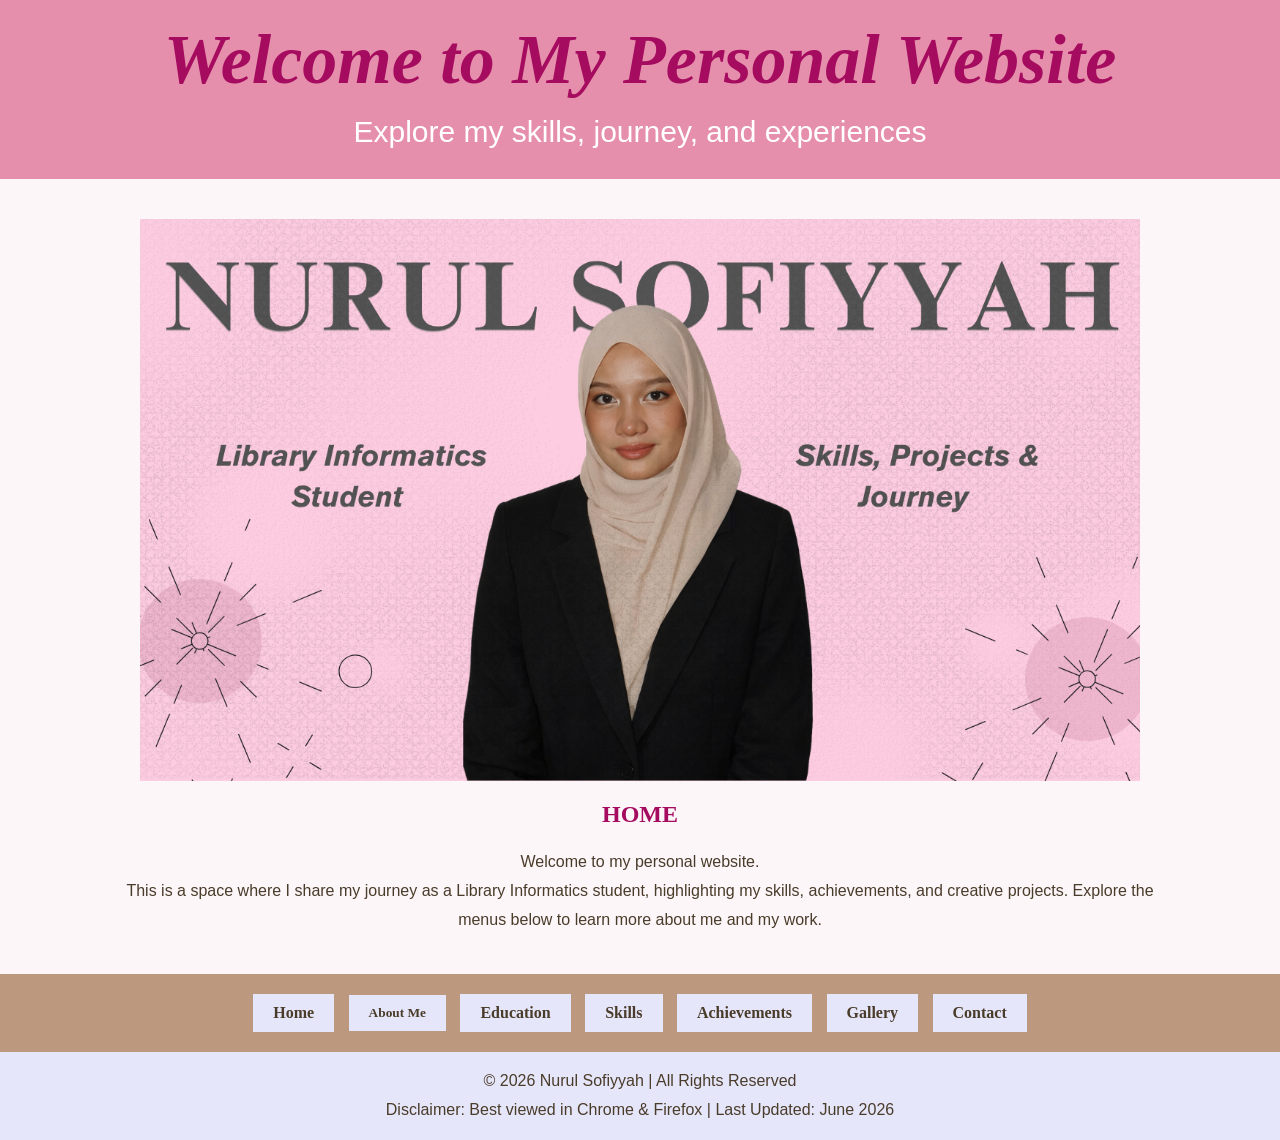
<file: index.html>
<!DOCTYPE html>
<html xmlns="http://www.w3.org/1999/xhtml">
<head>
    <title>My Personal Website</title>
    <meta charset="UTF-8" />
    <meta name="keywords" content="Sofiyyah, personal website, UiTM Kedah" />
    <meta name="description" content="My personal website project for IML254" />
    <meta name="author" content="Nurul Sofiyyah" />
    <link rel="stylesheet" type="text/css" href="css/style.css" />
</head>
<body>

<div id="header" class="rise-down">
    <h1>Welcome to My Personal Website</h1>
    <p>Explore my skills, journey, and experiences</p>
</div>

<div id="content" class="rise-down">
    <div class="left">
        <img src="sof.png" alt="Nurul Sofiyyah Banner" class="banner-img" />
    </div>
    <div class="right rise-down">
        <h2>HOME</h2>
        <p>
            Welcome to my personal website. <br> 
            This is a space where I share my journey as a Library Informatics student, 
            highlighting my skills, achievements, and creative projects. 
            Explore the menus below to learn more about me and my work.
        </p>
    </div>
</div>

    <div class="menu-section">
        <a href="index.html">Home</a>
        <div class="dropdown">
    <button class="dropbtn">About Me</button>
    <div class="dropdown-content">
      <a href="profile.html">Profile</a>
      <a href="interests.html">Interests</a>
      <a href="experiences.html">Experiences</a>
    </div>
  </div>

  <a href="education.html">Education</a>
  <a href="skills.html">Skills</a>
  <a href="achievements.html">Achievements </a>
  <a href="gallery.html">Gallery</a>
  <a href="contact.html">Contact</a>
</div>


<div id="footer" class="rise-down">
        <p>&copy; 2026 Nurul Sofiyyah | All Rights Reserved</p>
    <p>Disclaimer: Best viewed in Chrome & Firefox | Last Updated: June 2026</p>
</div>

</body>
</html>
</file>
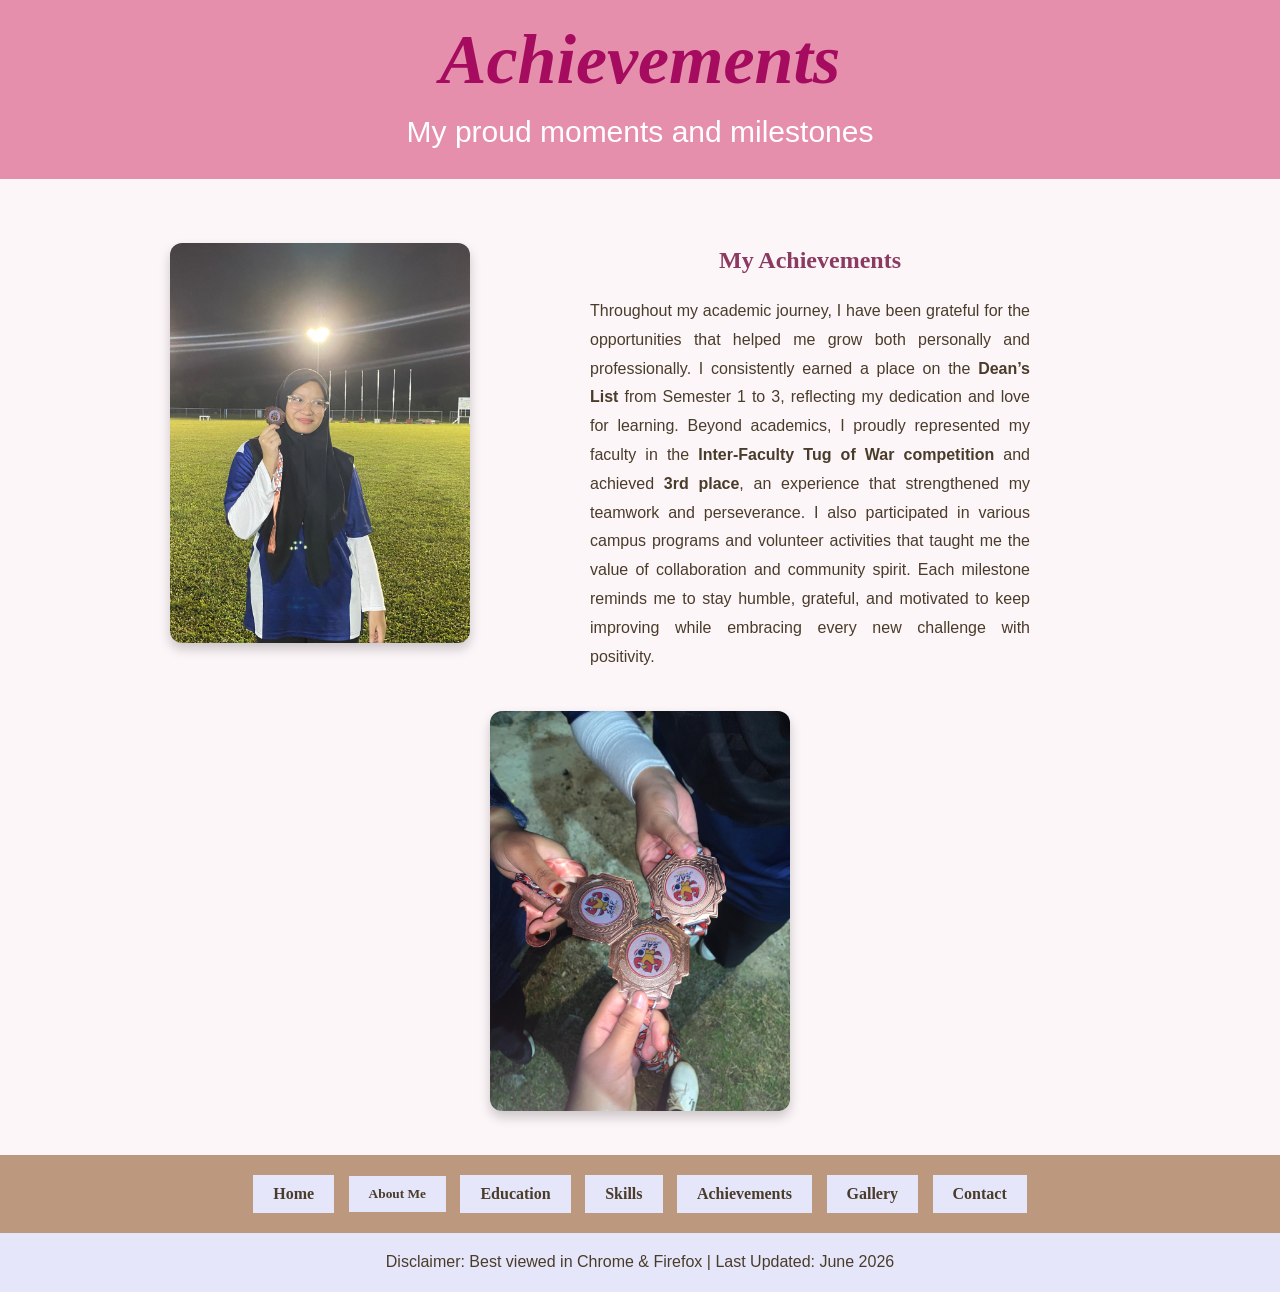
<file: achievements.html>
<!DOCTYPE html>
<html lang="en">
<head>
  <meta charset="UTF-8">
  <title>Achievements</title>
  <link rel="stylesheet" href="css/style.css">
</head>
<body>

  <div id="header" class="rise-down">
    <h1>Achievements</h1>
    <p>My proud moments and milestones</p>
  </div>

  <div class="achievements-section rise-down">
  <!-- Gambar kiri -->
  <div class="achievements-image">
    <img src="win1.jpeg" alt="Achievement Photo 1">
  </div>

  <div class="achievements-text">
  <h2>My Achievements</h2>
  <p>
    Throughout my academic journey, I have been grateful for the opportunities that helped me grow both personally and professionally. 
    I consistently earned a place on the <strong>Dean’s List</strong> from Semester 1 to 3, reflecting my dedication and love for learning. 
    Beyond academics, I proudly represented my faculty in the <strong>Inter‑Faculty Tug of War competition</strong> and achieved <strong>3rd place</strong>, 
    an experience that strengthened my teamwork and perseverance.  
    I also participated in various campus programs and volunteer activities that taught me the value of collaboration and community spirit.  
    Each milestone reminds me to stay humble, grateful, and motivated to keep improving while embracing every new challenge with positivity.
  </p>
</div>

  <div class="achievements-image-right">
    <img src="win2.jpeg" alt="Achievement Photo 2">
  </div>
</div>


  <div class="menu-section">
    <a href="index.html">Home</a>
    <div class="dropdown">
      <button class="dropbtn">About Me</button>
      <div class="dropdown-content">
        <a href="profile.html">Profile</a>
        <a href="interests.html">Interests</a>
        <a href="experiences.html">Experiences</a>
      </div>
    </div>
    <a href="education.html">Education</a>
    <a href="skills.html">Skills</a>
    <a href="achievements.html">Achievements</a>
    <a href="gallery.html">Gallery</a>
    <a href="contact.html">Contact</a>
  </div>

  <div id="footer" class="rise-down">
    <p>Disclaimer: Best viewed in Chrome & Firefox | Last Updated: June 2026</p>
  </div>

</body>
</html>
</file>
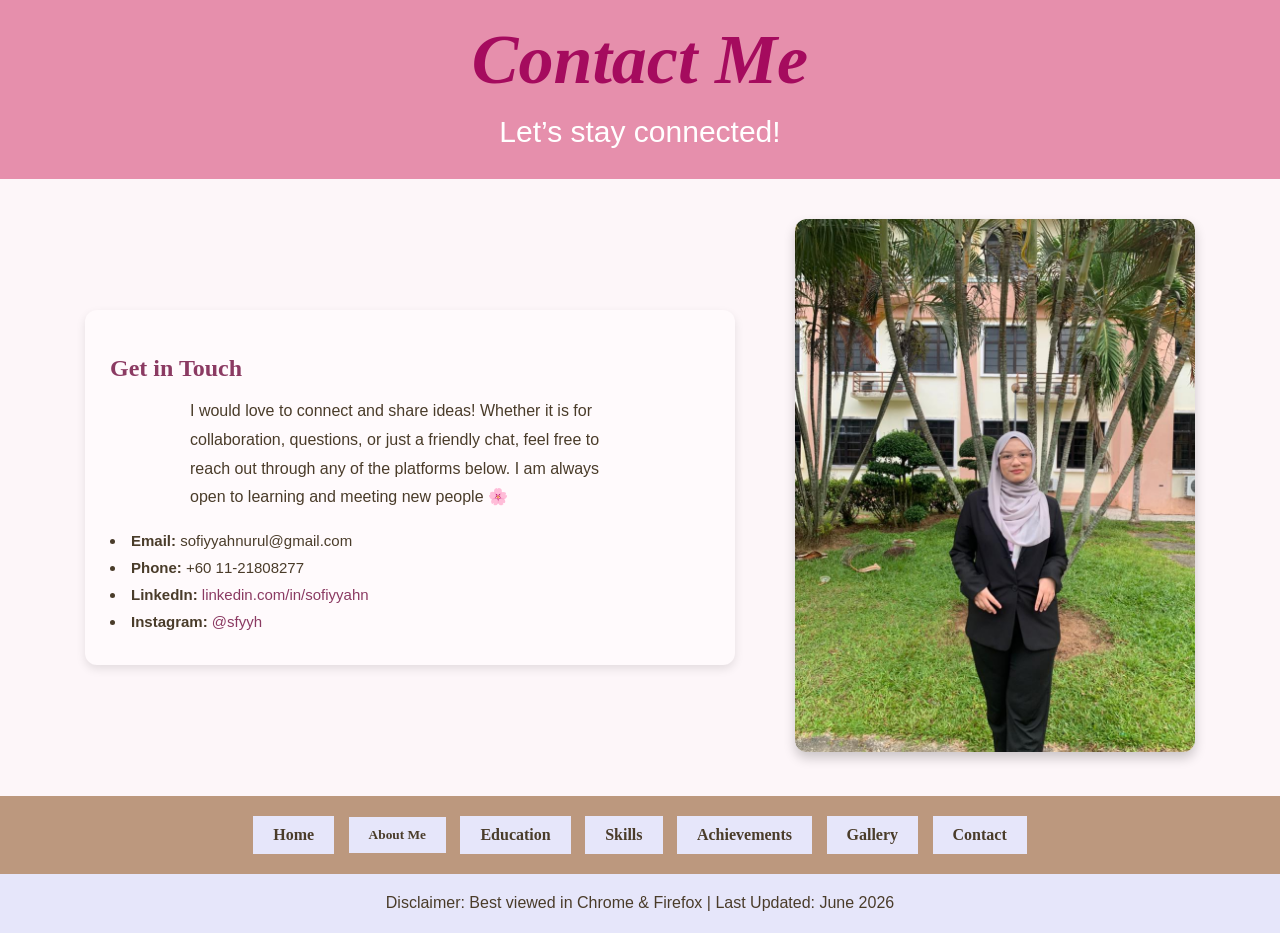
<file: contact.html>
<!DOCTYPE html>
<html lang="en">
<head>
  <meta charset="UTF-8">
  <title>Contact</title>
  <link rel="stylesheet" href="css/style.css">
</head>
<body>

  <div id="header" class="rise-down">
    <h1>Contact Me</h1>
    <p>Let’s stay connected!</p>
  </div>

  <div class="contact-section rise-down">
    <div class="contact-info">
  <h2>Get in Touch</h2>
  <p>
    I would love to connect and share ideas! Whether it is for collaboration, questions, or just a friendly chat, 
    feel free to reach out through any of the platforms below. I am always open to learning and meeting new people 🌸
  </p>
    <li><strong>Email:</strong> sofiyyahnurul@gmail.com</li>
    <li><strong>Phone:</strong> +60 11-21808277</li>
    <li><strong>LinkedIn:</strong> <a href="#">linkedin.com/in/sofiyyahn</a></li>
    <li><strong>Instagram:</strong> <a href="#">@sfyyh</a></li>
</div>

    <div class="contact-image">
      <img src="ctc.jpeg" alt="Contact Photo">
    </div>
  </div>

  <div class="menu-section">
    <a href="index.html">Home</a>
    <div class="dropdown">
      <button class="dropbtn">About Me</button>
      <div class="dropdown-content">
        <a href="profile.html">Profile</a>
        <a href="interests.html">Interests</a>
        <a href="experiences.html">Experiences</a>
      </div>
    </div>
    <a href="education.html">Education</a>
    <a href="skills.html">Skills</a>
    <a href="achievements.html">Achievements</a>
    <a href="gallery.html">Gallery</a>
    <a href="contact.html">Contact</a>
  </div>


  <div id="footer" class="rise-down">
    <p>Disclaimer: Best viewed in Chrome & Firefox | Last Updated: June 2026</p>
  </div>

</body>
</html>
</file>
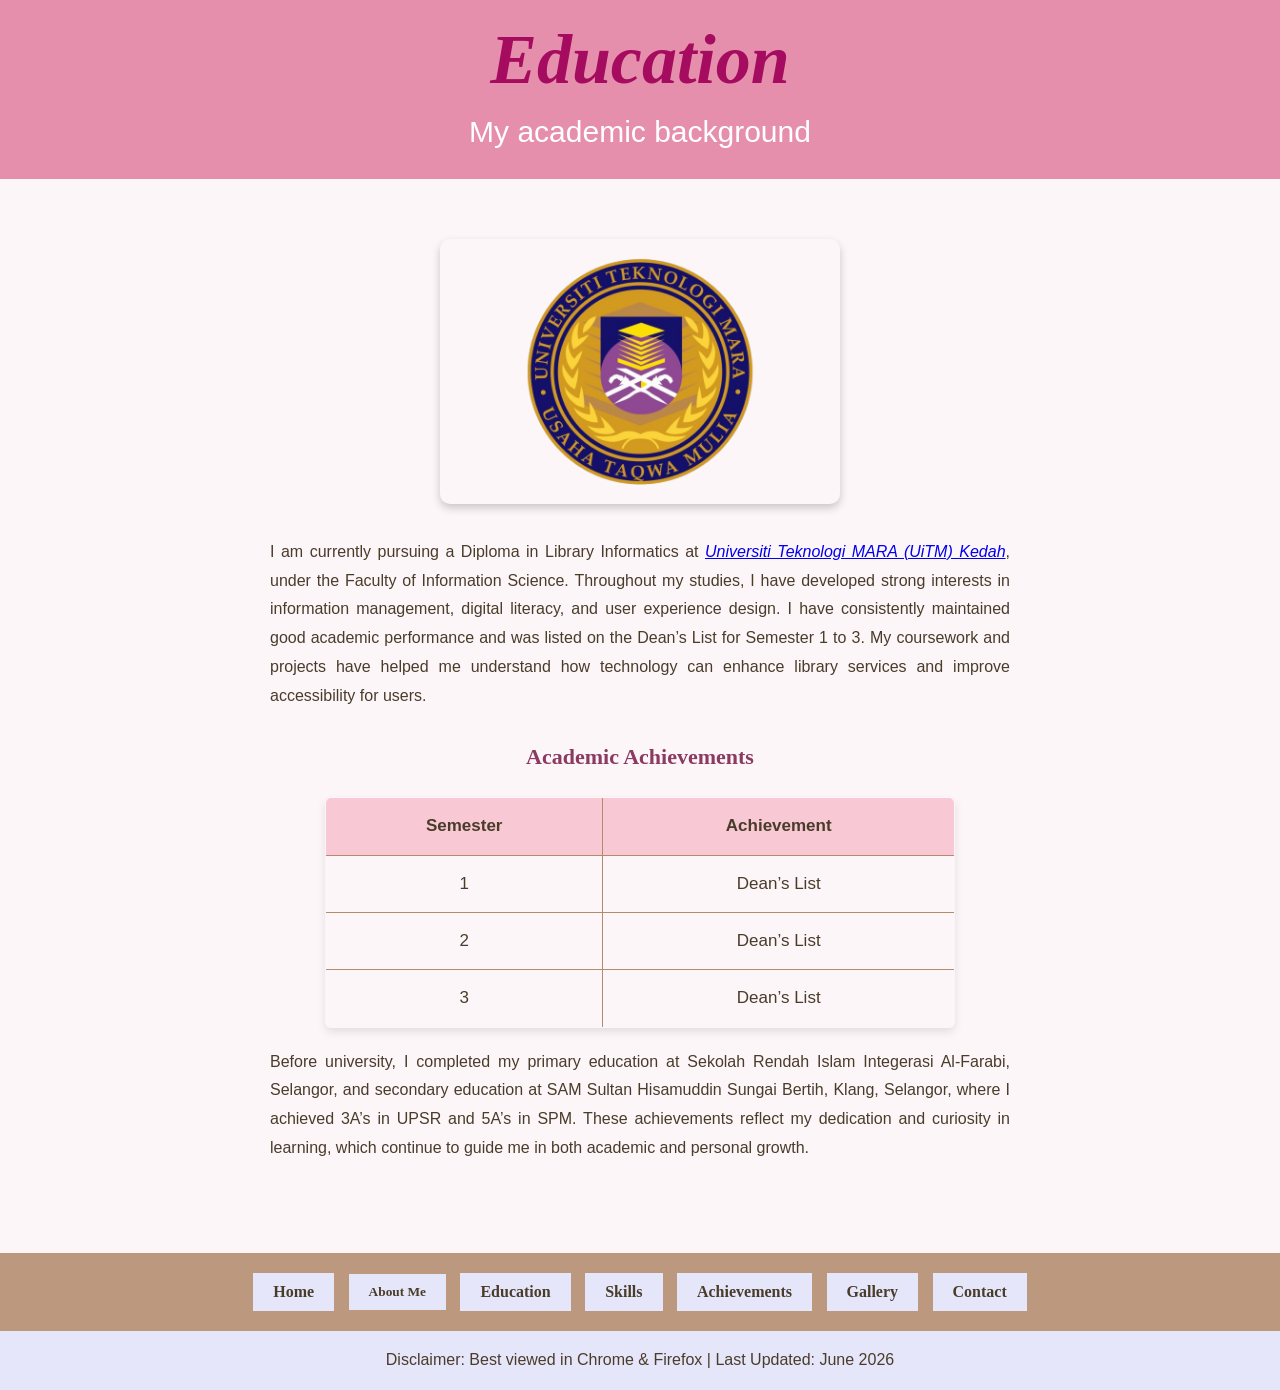
<file: education.html>
<!DOCTYPE html>
<html lang="en">
<head>
  <meta charset="UTF-8">
  <title>Education</title>
  <!-- Pastikan CSS link betul -->
  <link rel="stylesheet" href="css/style.css">
</head>
<body>

  <div id="header" class="rise-down">
    <h1>Education</h1>
    <p>My academic background</p>
  </div>

  <div class="education-section rise-down">
<!-- Logo UiTM -->
  <div class="education-image" onclick="document.getElementById('uitmVideo').style.display='block'">
    <img src="logo.png" alt="UiTM Kedah Campus" style="cursor:pointer;">
  </div>

  <div id="uitmVideo" style="display:none; margin-top:20px; text-align:center;">
    <iframe width="560" height="315" 
            src="https://www.youtube.com/embed/l4G6UvFV_eA" 
            title="UiTM Video" frameborder="0" 
            allow="accelerometer; autoplay; clipboard-write; encrypted-media; gyroscope; picture-in-picture" 
            allowfullscreen>
    </iframe>
  </div>

    <div class="education-text">
      <p>
        <p>
      I am currently pursuing a Diploma in Library Informatics at  <a href="https://kedah.uitm.edu.my" target="_blank"><i>Universiti Teknologi MARA (UiTM) Kedah</i></a>, under the Faculty of Information Science. 
      Throughout my studies, I have developed strong interests in information management, digital literacy, and user experience design. 
      I have consistently maintained good academic performance and was listed on the Dean’s List for Semester 1 to 3. 
      My coursework and projects have helped me understand how technology can enhance library services and improve accessibility for users.
    </p>
<h2>Academic Achievements</h2>
      <table border="1" cellpadding="8" cellspacing="0">
        <tr><th>Semester</th><th>Achievement</th></tr>
        <tr><td>1</td><td>Dean’s List</td></tr>
        <tr><td>2</td><td>Dean’s List</td></tr>
        <tr><td>3</td><td>Dean’s List</td></tr>
      </table>

    <p>
      Before university, I completed my primary education at Sekolah Rendah Islam Integerasi Al-Farabi, Selangor, and secondary education at SAM Sultan Hisamuddin Sungai Bertih, Klang, Selangor, where I achieved 3A’s in UPSR and 5A’s in SPM. 
      These achievements reflect my dedication and curiosity in learning, which continue to guide me in both academic and personal growth.
    </p>

          </div>

      </p>
    </div>
      </div>
<div class="menu-section">
  <a href="index.html">Home</a>

  <div class="dropdown">
    <button class="dropbtn">About Me</button>
    <div class="dropdown-content">
      <a href="profile.html">Profile</a>
      <a href="interests.html">Interests</a>
      <a href="experiences.html">Experiences</a>
    </div>
  </div>

  <a href="education.html">Education</a>
  <a href="skills.html">Skills</a>
  <a href="achievements.html">Achievements </a>
  <a href="gallery.html">Gallery</a>
  <a href="contact.html">Contact</a>
</div>

  <div id="footer" class="rise-down">
 <p>Disclaimer: Best viewed in Chrome & Firefox | Last Updated: June 2026</p>
      </div>

</body>
</html>
</file>
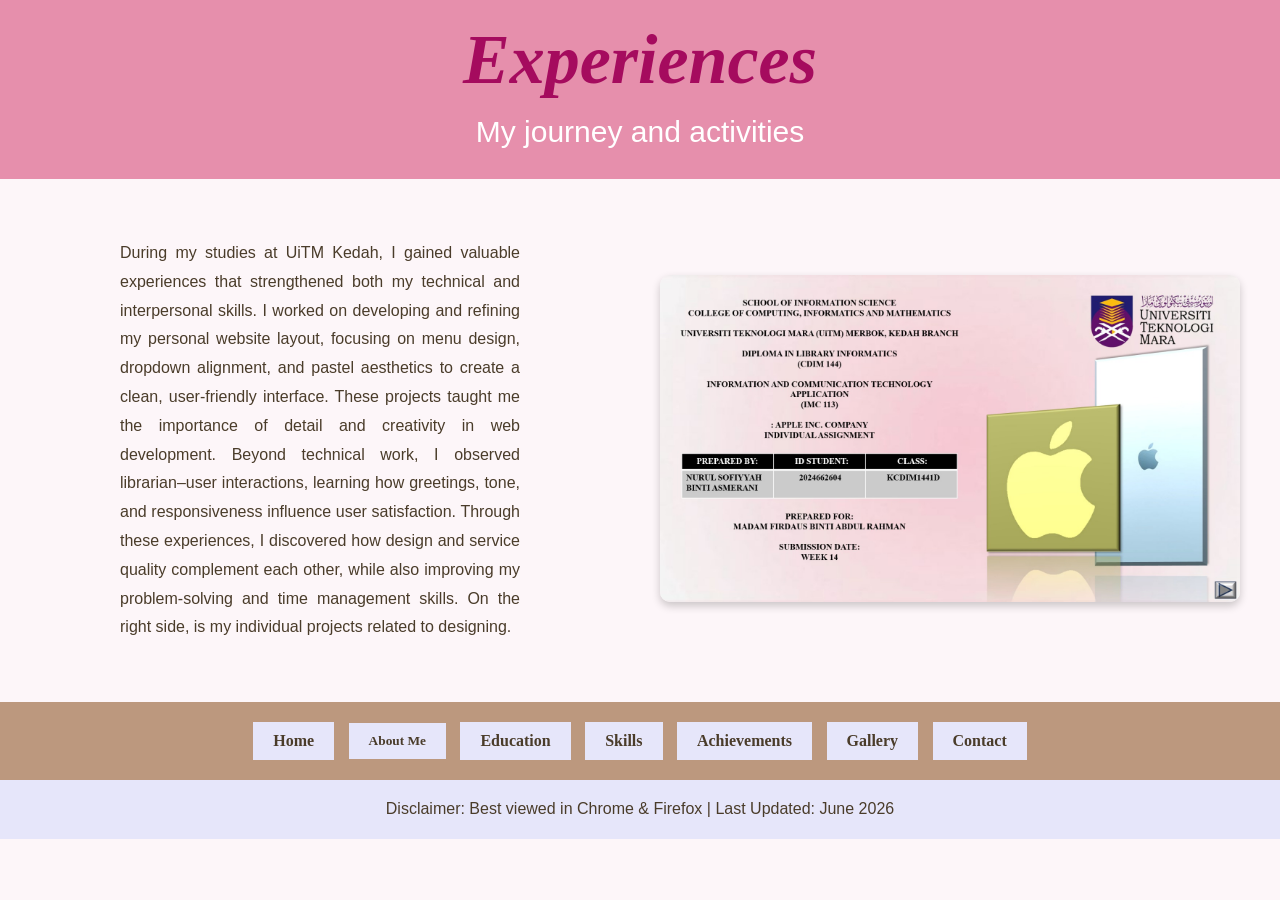
<file: experiences.html>
<!DOCTYPE html>
<html lang="en">
<head>
  <meta charset="UTF-8">
  <title>Experiences</title>
  <!-- Pastikan CSS link betul -->
  <link rel="stylesheet" href="css/style.css">
</head>
<body>

  <div id="header" class="rise-down">
    <h1>Experiences</h1>
    <p>My journey and activities</p>
  </div>

  <div class="experiences-section rise-down">
    <div class="experiences-text">
      <p>

  During my studies at UiTM Kedah, I gained valuable experiences that strengthened both my technical and interpersonal skills. I worked on developing and refining my personal website layout, focusing on menu design, dropdown alignment, and pastel aesthetics to create a clean, user‑friendly interface. These projects taught me the importance of detail and creativity in web development. Beyond technical work, I observed librarian–user interactions, learning how greetings, tone, and responsiveness influence user satisfaction. Through these experiences, I discovered how design and service quality complement each other, while also improving my problem‑solving and time management skills. On the right side, is my individual projects related to designing.
</p>
  </div>

  <div class="experiences-image">
    <img src="project1.jpeg" alt="Apple Inc. Individual Project">
  </div>
</div>

<div class="menu-section">
  <a href="index.html">Home</a>

  <div class="dropdown">
    <button class="dropbtn">About Me</button>
    <div class="dropdown-content">
      <a href="profile.html">Profile</a>
      <a href="interests.html">Interests</a>
      <a href="experiences.html">Experiences</a>
    </div>
  </div>

  <a href="education.html">Education</a>
  <a href="skills.html">Skills</a>
  <a href="achievements.html">Achievements</a>
  <a href="gallery.html">Gallery</a>
  <a href="contact.html">Contact</a>
</div>

  <div id="footer" class="rise-down">
 <p>Disclaimer: Best viewed in Chrome & Firefox | Last Updated: June 2026</p>
      </div>

</body>
</html>
</file>
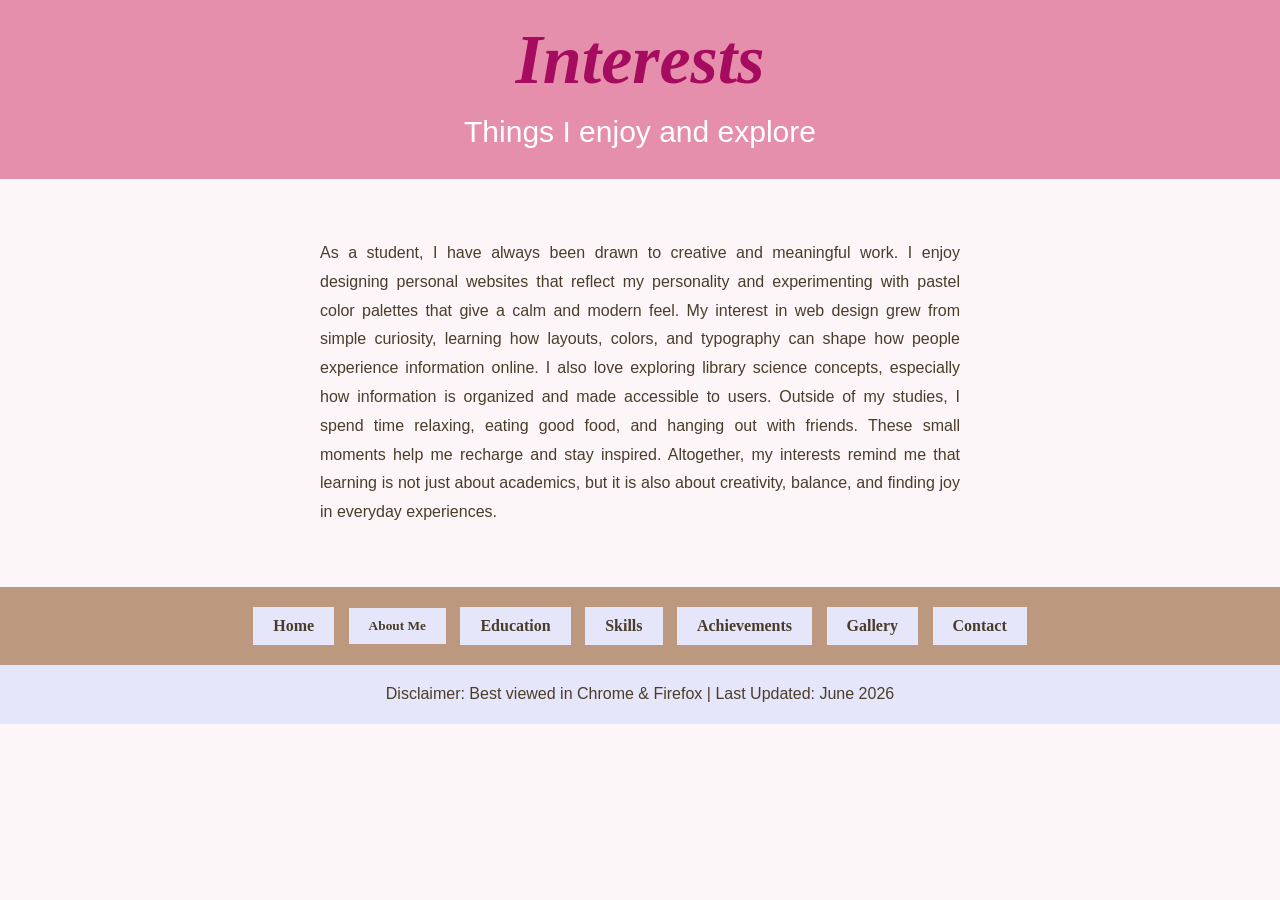
<file: interests.html>
<!DOCTYPE html>
<html lang="en">
<head>
  <meta charset="UTF-8">
  <title>Interests</title>
  <!-- Pastikan CSS link betul -->
  <link rel="stylesheet" href="css/style.css">
</head>
<body>

  <div id="header" class="rise-down">
    <h1>Interests</h1>
    <p>Things I enjoy and explore</p>
  </div>


  <div class="interests-section rise-down">
    <div class="interests-text">
      <p>
        <p>
  As a student, I have always been drawn to creative and meaningful work. I enjoy designing personal websites that reflect my personality and experimenting with pastel color palettes that give a calm and modern feel. 
  My interest in web design grew from simple curiosity, learning how layouts, colors, and typography can shape how people experience information online. 
  I also love exploring library science concepts, especially how information is organized and made accessible to users. 
  Outside of my studies, I spend time relaxing, eating good food, and hanging out with friends. These small moments help me recharge and stay inspired. 
  Altogether, my interests remind me that learning is not just about academics, but it is also about creativity, balance, and finding joy in everyday experiences.
</p>

      </p>
    </div>
      </div>

<div class="menu-section">
  <a href="index.html">Home</a>

  <div class="dropdown">
    <button class="dropbtn">About Me</button>
    <div class="dropdown-content">
      <a href="profile.html">Profile</a>
      <a href="interests.html">Interests</a>
      <a href="experiences.html">Experiences</a>
    </div>
  </div>

  <a href="education.html">Education</a>
  <a href="skills.html">Skills</a>
  <a href="achievements.html">Achievements </a>
  <a href="gallery.html">Gallery</a>
  <a href="contact.html">Contact</a>
</div>

  <div id="footer" class="rise-down">
 <p>Disclaimer: Best viewed in Chrome & Firefox | Last Updated: June 2026</p>
      </div>

</body>
</html>
</file>
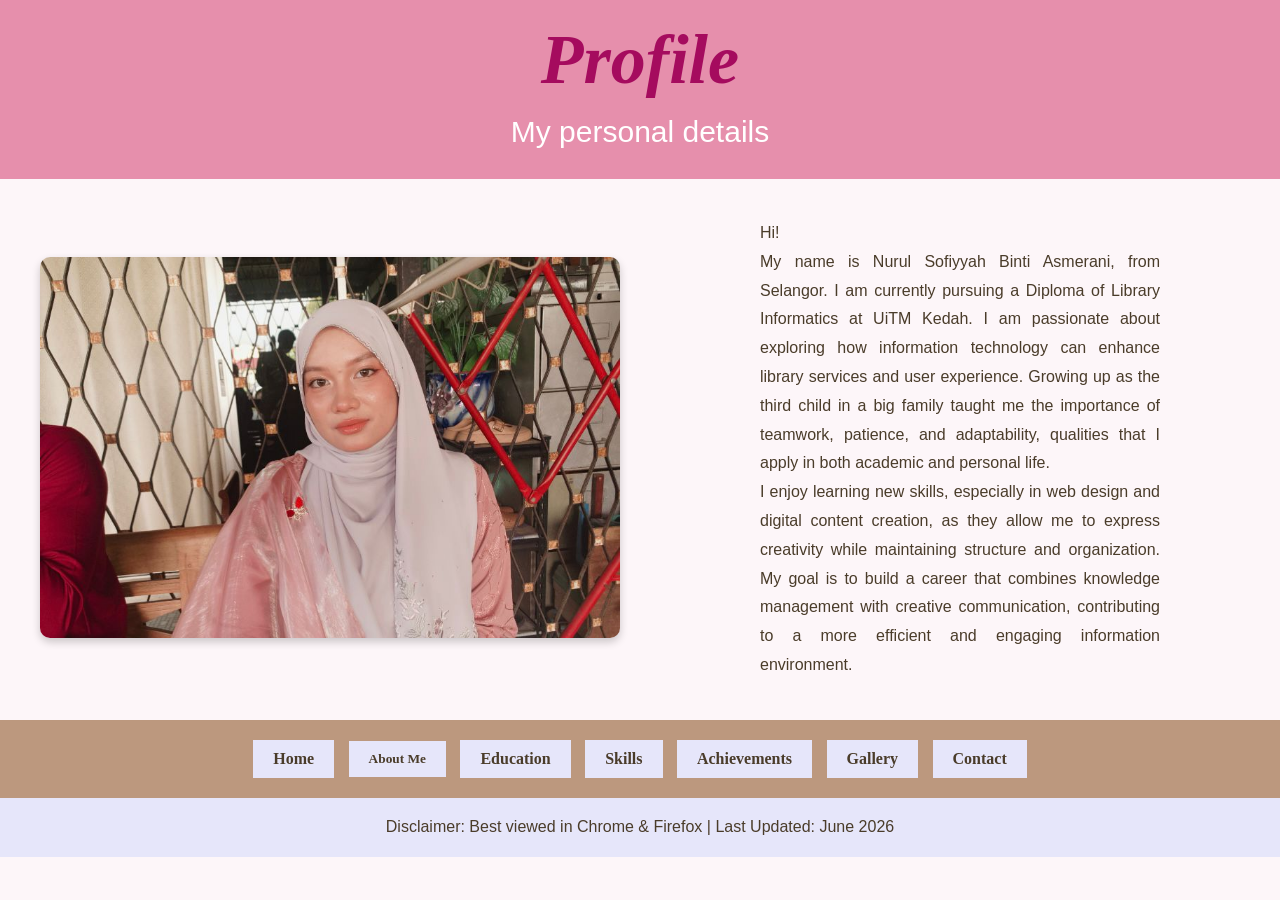
<file: profile.html>
<!DOCTYPE html>
<html lang="en">
<head>
    <meta charset="UTF-8">
    <title>Profile - Sofiyyah</title>
    <link rel="stylesheet" href="css/style.css">
</head>
<body>
    <div id="header" class="rise-down">
        <h1>Profile</h1>
        <p>My personal details</p>
    </div>

<div class="profile-section">
    <div class="profile-image">
        <img src="pia.jpeg" alt="Nurul Sofiyyah" />
    </div>
    <div class="profile-text">
        <p>Hi! <br>
       My name is Nurul Sofiyyah Binti Asmerani, from Selangor. I am currently pursuing a Diploma of Library Informatics at UiTM Kedah. 
        I am passionate about exploring how information technology can enhance library services and user experience. 
        Growing up as the third child in a big family taught me the importance of teamwork, patience, and adaptability, qualities that I apply in both academic and personal life.
    </p>
    <p>
        I enjoy learning new skills, especially in web design and digital content creation, as they allow me to express creativity while maintaining structure and organization. 
        My goal is to build a career that combines knowledge management with creative communication, contributing to a more efficient and engaging information environment.

    </div>
</div>

<div class="menu-section">
  <a href="index.html">Home</a>

  <div class="dropdown">
    <button class="dropbtn">About Me</button>
    <div class="dropdown-content">
      <a href="profile.html">Profile</a>
      <a href="interests.html">Interests</a>
      <a href="experiences.html">Experiences</a>
    </div>
  </div>

  <a href="education.html">Education</a>
  <a href="skills.html">Skills</a>
  <a href="achievements.html">Achievements</a>
  <a href="gallery.html">Gallery</a>
  <a href="contact.html">Contact</a>
</div>

  <div id="footer" class="rise-down">
 <p>Disclaimer: Best viewed in Chrome & Firefox | Last Updated: June 2026</p>
      </div>

</body>
</html>
</file>
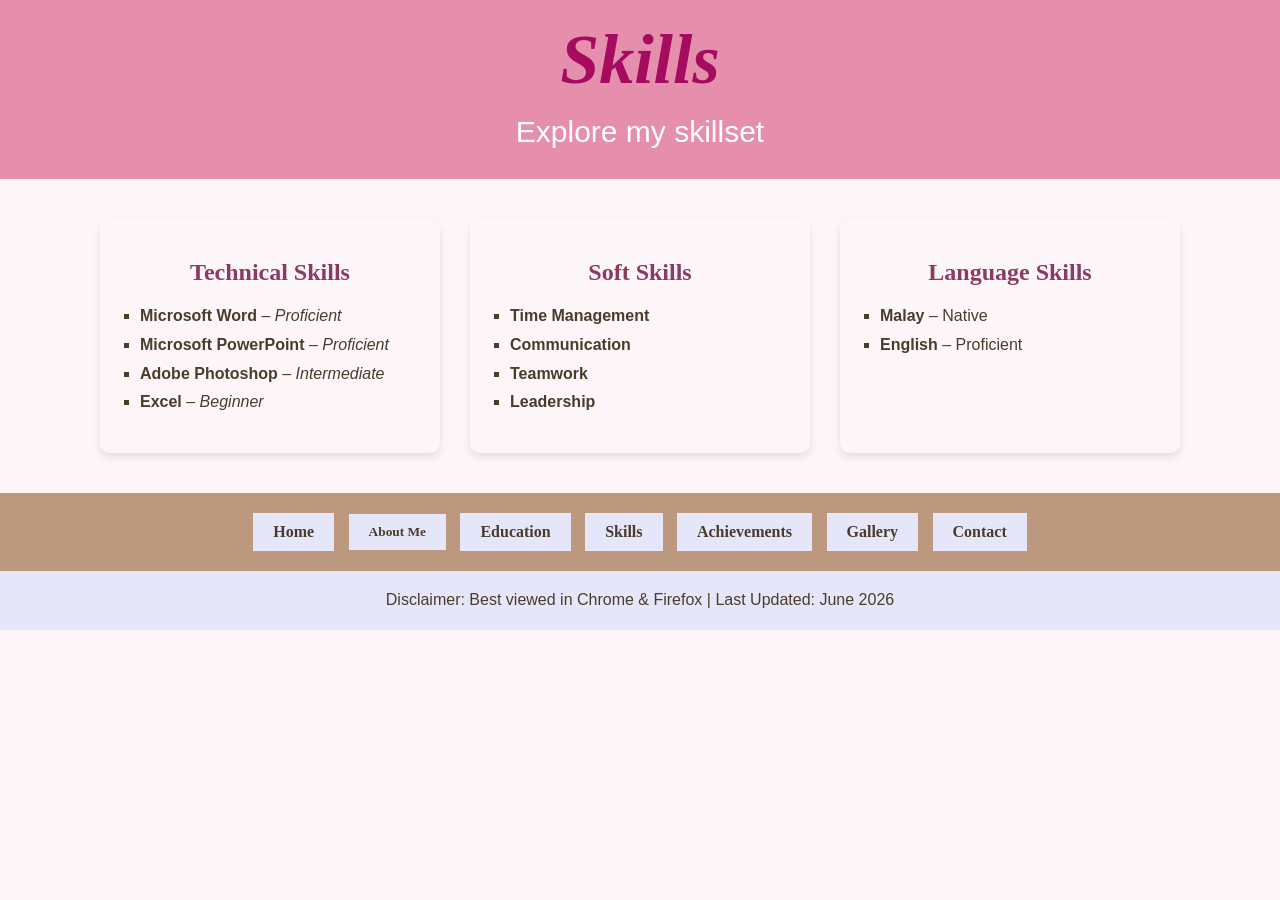
<file: skills.html>
<!DOCTYPE html>
<html lang="en">
<head>
  <meta charset="UTF-8">
  <title>Skills</title>
  <!-- Pastikan CSS link betul -->
  <link rel="stylesheet" href="css/style.css">
</head>
<body>

  <div id="header" class="rise-down">
    <h1>Skills</h1>
    <p>Explore my skillset</p>
  </div>


  <div class="skills-container rise-down">
    
    <div class="skill-box">
      <h2>Technical Skills</h2>
      <ul>
        <li><b>Microsoft Word</b> – <i>Proficient</i></li>
        <li><b>Microsoft PowerPoint </b> – <i>Proficient</i></li>
        <li><b>Adobe Photoshop</b> – <i>Intermediate</i></li>
        <li><b>Excel</b> – <i>Beginner</i></li>
      </ul>
    </div>

    <div class="skill-box">
      <h2>Soft Skills</h2>
      <ul>
        <li><b>Time Management </b></li>
        <li><b>Communication</b></li>
        <li><b>Teamwork</b></li>
        <li><b>Leadership</b></li>
      </ul>
    </div>

    <div class="skill-box" id="languageskills">
      <h2>Language Skills</h2>
      <ul>
        <li><b>Malay</b> – Native</li>
        <li><b>English</b> – Proficient</li>
      </ul>
    </div>

  </div>

  <div class="menu-section">
    <a href="index.html">Home</a>
    <div class="dropdown">
      <button class="dropbtn">About Me</button>
      <div class="dropdown-content">
        <a href="profile.html">Profile</a>
        <a href="interests.html">Interests</a>
        <a href="experiences.html">Experiences</a>
      </div>
    </div>
    <a href="education.html">Education</a>
    <a href="skills.html">Skills</a>
    <a href="achievements.html">Achievements</a>
    <a href="gallery.html">Gallery</a>
    <a href="contact.html">Contact</a>
  </div>

  <div id="footer" class="rise-down">
    <p>Disclaimer: Best viewed in Chrome & Firefox | Last Updated: June 2026</p>
  </div>

</body>
</html>
</file>
<file: css/style.css>
body {
    margin: 0;
    padding: 0;
    font-family: "Poppins", Arial, sans-serif;
    background-color: #fdf6f9; 
    color: #4a3c2a;
}

h1, h2, h3 {
    font-family: "Times New Roman", serif;
    font-weight: bold;
    color: #a50b5e; 
}

p {
    font-family: "Poppins", Arial, sans-serif;
    font-size: 16px;
    line-height: 1.8;
    color: #4a3c2a;
    margin: 0 80px;
}

#header {
    background-color: #e68fac; 
    text-align: center;
    padding: 20px 0;
}

#header h1 {
    font-family: "Times New Roman", serif;
    font-size: 70px;
    font-weight: bold;
    font-style: italic;
    color: #a50b5e !important; 
    margin: 0;
    padding-bottom: 5px;
}

#header p {
    font-family: "Poppins", Arial, sans-serif;
    font-size: 30px;
    color: white;
    font-weight: 500;
    margin: 0;
    padding-top: 0;
}

#content {
    background-color: #fdf6f9;
    padding: 40px;
    text-align: center;
}

.menu-section {
    background-color: #bc987e; 
    text-align: center;
    padding: 15px 0;
    white-space: nowrap; 
}

.menu-section a, .dropbtn {
    display: inline-block;
    background-color: #e6e6fa; 
    color: #4a3c2a;
    padding: 10px 20px;
    margin: 5px;
    border: none;
    text-decoration: none;
    font-family: "Times New Roman", serif;
    font-weight: bold;
    border-radius: 0;
    vertical-align: middle;
    cursor: pointer;
}

.dropdown {
    display: inline-block;
    position: relative;
}

.dropdown-content {
    display: none;
    position: absolute;
    background-color: #e6e6fa;
    min-width: 160px;
    box-shadow: 0 4px 8px rgba(0,0,0,0.1);
    z-index: 1;
}

.dropdown-content a {
    color: #4a3c2a;
    padding: 10px 16px;
    text-decoration: none;
    display: block;
}

.dropdown:hover .dropdown-content {
    display: block;
}

.menu-section a:hover,
.dropbtn:hover,
.dropdown-content a:hover {
    background-color: #b38b6d;
    color: white;
    transition: none;
}

#footer {
    background-color: #E6E6FA;
    color: white;
    text-align: center;
    padding: 15px;
    font-size: 14px;
}

@keyframes riseDown {
    from {
        opacity: 0;
        transform: translateY(-40px);
    }
    to {
        opacity: 1;
        transform: translateY(0);
    }
}

.rise-down {
    animation: riseDown 1.5s ease-out forwards;
}

#header h1 { animation-delay: 0.2s; }
#header h2 { animation-delay: 0.4s; }
p { animation-delay: 0.6s; }
button { animation-delay: 0.8s; }
#footer { animation-delay: 0s; }


.banner-img {
    width: 100%;
    max-width: 1000px;
    display: block;
    margin: 0 auto;
}

.profile-section {
    display: flex;
    align-items: center; 
    justify-content: center;
    gap: 60px;
    padding: 40px;
    background-color: #fdf6f9;
    animation: riseDown 1.5s ease-out forwards;
}

.profile-image img {
    width: 580px; 
    border-radius: 10px;
    box-shadow: 0 4px 8px rgba(0,0,0,0.2);
}

.profile-text {
    max-width: 750px;
    font-size: 16px;
    line-height: 1.8;
    color: #4a3c2a;
    text-align: justify;
}

.back-button {
    display: inline-block;
    background-color: #b38b6d; 
    color: white;
    padding: 10px 25px;
    text-decoration: none;
    font-family: "Poppins", Arial, sans-serif;
    font-weight: 500;
    border-radius: 6px;
    margin-top: 25px;
    transition: background-color 0.3s ease;
}

.back-button:hover {
    background-color: #a67c52; 
}

.interests-section {
    display: flex;
    align-items: center;
    justify-content: center;
    flex-wrap: wrap; 
    gap: 60px;
    padding: 60px 40px;
    background-color: #fdf6f9;
    animation: riseDown 1.5s ease-out forwards;
}

.interests-text {
    max-width: 800px;
    font-size: 17px;
    line-height: 1.9;
    color: #4a3c2a;
    text-align: justify;
}

.interests-image img {
    width: 350px;
    border-radius: 10px;
    box-shadow: 0 4px 8px rgba(0,0,0,0.2);
}

.experiences-section {
    display: flex;
    align-items: center;
    justify-content: center;
    flex-direction: right; 
    gap: 60px;
    padding: 60px 40px;
    background-color: #fdf6f9;
    animation: riseDown 1.5s ease-out forwards;
}

.experiences-text {
    max-width: 700px;
    font-size: 16px;
    line-height: 1.8;
    color: #4a3c2a;
    text-align: justify;
}

.experiences-image img {
     width: 580px; 
    border-radius: 10px;
    box-shadow: 0 4px 8px rgba(0,0,0,0.2);
}

@media (max-width: 768px) {
    .experiences-section {
        flex-direction: column; 
        text-align: center;
    }

    .experiences-text {
        max-width: 100%;
        margin-bottom: 20px;
    }

    .experiences-image img {
        width: 90%;
        max-width: 300px; 
    }
}

.education-section {
    display: flex;
    flex-direction: column; 
    align-items: center;
    justify-content: center;
    gap: 30px;
    padding: 60px 80px;
    background-color: #fdf6f9;
    animation: riseDown 1.5s ease-out forwards;
}

.education-image img {
    width: 400px;
    height: auto;
    border-radius: 10px;
    box-shadow: 0 4px 8px rgba(0,0,0,0.2);
    transition: transform 0.3s ease;
}

.education-image img:hover {
    transform: scale(1.05);
}

.education-text {
    max-width: 900px; 
    font-size: 17px;
    line-height: 1.9;
    color: #4a3c2a;
    text-align: justify;
}
.education-text h2 {
    color: #8b3a62;
    font-size: 22px;
    margin-top: 25px;
    margin-bottom: 10px;
    text-align: center;
}

table {
    border-collapse: collapse;
    margin: 20px auto;
    width: 70%;
    box-shadow: 0 4px 8px rgba(0,0,0,0.1);
    border-radius: 6px;
    overflow: hidden;
}

th, td {
    border: 1px solid #b38b6d;
    padding: 12px 16px;
    text-align: center;
}

th {
    background-color: #f8c9d4;
    color: #4a3c2a;
    font-weight: bold;
}

@media (max-width: 768px) {
    .education-text {
        max-width: 100%;
        font-size: 15px;
        padding: 0 20px;
    }

    table {
        width: 100%;
    }
}
.navbar {
  background-color: #bc987e; 
  padding: 10px 0;
}

.navbar ul {
  list-style: none;
  display: flex;
  justify-content: center;
  margin: 0;
  padding: 0;
  gap: 15px;
}

.navbar li {
  background-color: #e6e6fa; 
  border-radius: 8px;
}

.navbar a {
  display: block;
  padding: 10px 18px;
  text-decoration: none;
  color: #4a3c2a;
  font-weight: 600;
}

.navbar a:hover {
  background-color: #b14a6f;
  color: #fff;
}

footer {
  background-color: #fdf6f9;
  text-align: center;
  padding: 20px;
  font-size: 14px;
  color: #4a3c2a;
}

.skills-section {
  max-width: 800px;
  margin: 40px auto;
  padding: 20px;
  background-color: #fdf6f9;
  border-radius: 10px;
  box-shadow: 0 4px 8px rgba(0,0,0,0.1);
}

.skills-section h2 {
  color: #8b3a62;
  margin-top: 20px;
  text-align: center;
}

.skills-section ul {
  list-style-type: square;
  padding-left: 20px;
  line-height: 1.8;
}

.skills-container {
  display: flex;
  justify-content: center;
  gap: 30px;
  margin: 40px auto;
  flex-wrap: wrap; 
}

.skill-box {
  flex: 1 1 250px;
  max-width: 300px;
  background-color: #fdf6f9;
  border-radius: 10px;
  box-shadow: 0 4px 8px rgba(0,0,0,0.1);
  padding: 20px;
  text-align: left;
}

.skill-box h2 {
  color: #8b3a62;
  text-align: center;
  margin-bottom: 15px;
}

.skill-box ul {
  list-style-type: square;
  padding-left: 20px;
  line-height: 1.8;
}

.achievements-section {
  display: flex;
  align-items: center;
  justify-content: center;
  gap: 40px;
  padding: 40px;
  background-color: #fdf6f9;
  animation: riseDown 1.5s ease-out forwards;
  flex-wrap: wrap; 
}

.achievements-image img,
.achievements-image-right img {
  width: 300px;
  height: auto;
  border-radius: 12px;
  box-shadow: 0 6px 12px rgba(0,0,0,0.2);
  opacity: 0;
  animation: popUp 1s ease forwards;
  animation-delay: 1s; 
}

@keyframes popUp {
  from {
    opacity: 0;
    transform: scale(0.8) translateY(20px); 
  }
  to {
    opacity: 1;
    transform: scale(1) translateY(0); 
  }
}
.achievements-text {
  max-width: 600px;
  font-size: 16px;
  line-height: 1.8;
  color: #4a3c2a;
  text-align: justify;
}

.achievements-text h2 {
  color: #8b3a62;
  margin-bottom: 15px;
  text-align: center;
}

@media (max-width: 768px) {
  .achievements-section {
    flex-direction: column;
    text-align: center;
  }

  .achievements-image img,
  .achievements-image-right img {
    width: 90%;
    max-width: 300px;
  }

  .achievements-text {
    padding: 0 20px;
  }
}

.gallery-section {
  text-align: center;
  padding: 40px;
  background-color: #fdf6f9;
}

.gallery-section h2 {
  color: #8b3a62;
  margin-bottom: 30px;
  font-size: 28px;
}

.gallery-row {
  display: flex;
  justify-content: center;
  gap: 25px;
  margin-bottom: 30px;
  flex-wrap: wrap; 
}

.gallery-item img {
  width: 400px; 
  height: 250px; 
  object-fit: cover; 
  border-radius: 12px;
  box-shadow: 0 6px 12px rgba(0,0,0,0.1);
}

.gallery-item img:hover {
  transform: scale(1.05);
  box-shadow: 0 10px 18px rgba(0,0,0,0.2);
}

.gallery-item p {
  margin-top: 8px;
  font-size: 14px;
  color: #4a3c2a;
}

.gallery-video {
  text-align: center;
  margin-top: 20px;
}

.gallery-video video {
  width: 330px;
  height: 520px;
  object-fit: cover;
  border-radius: 12px;
  box-shadow: 0 6px 12px rgba(0,0,0,0.1);
}

.gallery-video p {
  margin-top: 8px;
  font-size: 14px;
  color: #4a3c2a;
}

@keyframes fadeIn {
  from { opacity: 0; transform: translateY(20px); }
  to { opacity: 1; transform: translateY(0); }
}

@media (max-width: 768px) {
  .gallery-section {
    padding: 20px;
  }

  .gallery-row {
    flex-direction: column;
    align-items: center;
  }

  .gallery-item img {
    width: 90%; 
    max-width: 300px;
  }

  .gallery-video video {
    width: 90%;
    max-width: 300px;
  }
}

.contact-section {
  display: flex;
  align-items: center;
  justify-content: center;
  gap: 60px;
  padding: 40px;
  background-color: #fdf6f9;
  animation: riseDown 1.5s ease-out forwards;
}

.contact-info {
  max-width: 600px;
  text-align: left;
  color: #4a3c2a;
  background-color: #fffafc;
  padding: 25px;
  border-radius: 12px;
  box-shadow: 0 4px 10px rgba(0,0,0,0.1);
}

.contact-info h2 {
  color: #8b3a62;
  margin-bottom: 15px;
  font-size: 24px;
  font-weight: 600;
}

.contact-info p {
  font-size: 16px;
  line-height: 1.8;
  margin-bottom: 20px;
}

.contact-info ul {
  list-style: none;
  padding: 0;
}

.contact-info li {
  margin-bottom: 10px;
  font-size: 15px;
}

.contact-info a {
  color: #8b3a62;
  text-decoration: none;
  font-weight: 500;
}

.contact-info a:hover {
  text-decoration: underline;
}
.contact-image img {
  width: 400px;
  border-radius: 12px;
  box-shadow: 0 6px 12px rgba(0,0,0,0.2);
  opacity: 0;
  animation: popUp 1.2s ease forwards;
  animation-delay: 0.8s;
}

@keyframes popUp {
  from {
    opacity: 0;
    transform: scale(0.8) translateY(20px);
  }
  to {
    opacity: 1;
    transform: scale(1) translateY(0);
  }
}

@media (max-width: 768px) {
  .contact-section {
    flex-direction: column;
    text-align: center;
  }

  .contact-image img {
    width: 90%;
    max-width: 300px;
  }
}

@media (max-width: 1024px) {
  h1 { font-size: 48px; }
  h2 { font-size: 26px; }
  p { font-size: 15px; margin: 0 40px; }
}

@media (max-width: 768px) {
  h1 { font-size: 38px; }
  h2 { font-size: 22px; }
  p { font-size: 14px; margin: 0 20px; }

  .menu-section {
    white-space: normal;
  }
  .menu-section a, .dropbtn {
    display: block;
    margin: 8px auto;
    width: 90%;
    text-align: center;
  }
}

@media (max-width: 480px) {
  h1 { font-size: 30px; }
  h2 { font-size: 20px; }
  p { font-size: 13px; margin: 0 15px; }

  video {
    max-width: 100%;
    height: auto;
  }
}
</file>
